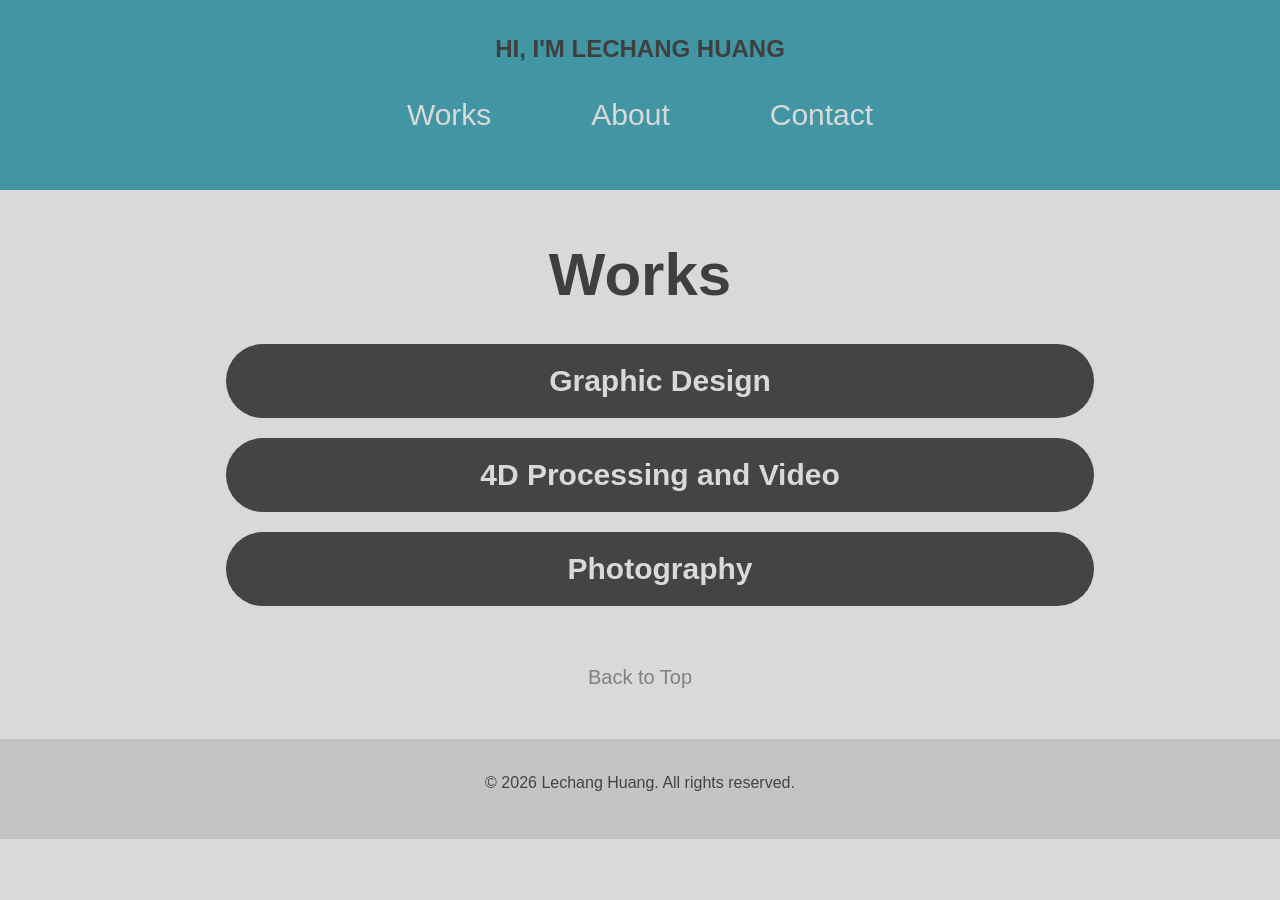
<file: docs/index.html>
<!DOCTYPE html>
<html lang="en">
<head>
    <meta charset="UTF-8">
    <meta name="viewport" content="width=device-width, initial-scale=1.0">
    <link rel="stylesheet" href="style.css">
    <title>Portfolio - Lechang Huang</title>
</head>
<body>
    <header>
        <div class="page-title">HI, I'M LECHANG HUANG</div>
        <nav>
            <ul>
                <li><a href="index.html">Works</a></li>
                <li><a href="about.html">About</a></li>
                <li><a href="contact.html">Contact</a></li>
            </ul>
        </nav>
    </header>

    <main>
        <h1 class="works-title">Works</h1>

        <div class="work-list">
            <a href="Graphic/Graphic.html" class="btn">Graphic Design</a>
            <a href="4D Processing/4Dworks.html" class="btn">4D Processing and Video</a>
            <a href="Photography/photo.html" class="btn">Photography</a>
        </div>

        <div class="back-top">
            <a href="#top">Back to Top</a>
        </div>
    </main>

    <footer>
        <p>&copy; 2026 Lechang Huang. All rights reserved.</p>
    </footer>

</body>
</html>
</file>
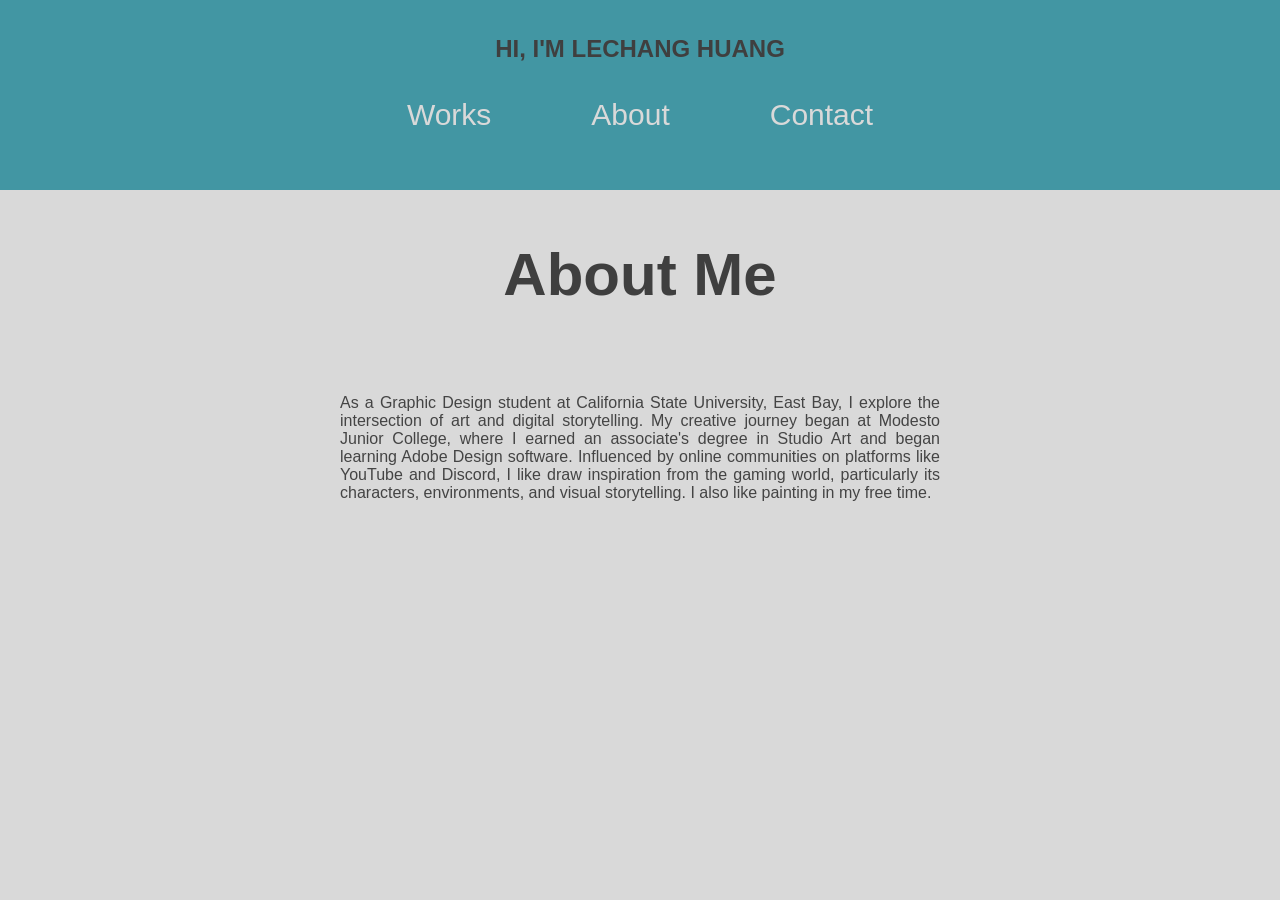
<file: docs/about.html>
<!DOCTYPE html>
<html lang="en">
<head>
    <meta charset="UTF-8">
    <meta name="viewport" content="width=device-width, initial-scale=1.0">
    <link rel="stylesheet" href="style.css">
    <title>Portfolio - Lechang Huang</title>
</head>
<body>
    <header>
        <div class="page-title">HI, I'M LECHANG HUANG</div>
        <nav>
            <ul>
                <li><a href="index.html">Works</a></li>
                <li><a href="about.html">About</a></li>
                <li><a href="contact.html">Contact</a></li>
            </ul>
        </nav>
    </header>

    <main>
        <h1 class="about-title">About Me</h1>
    </main>

    <div class="about-text">
        <p>
            As a Graphic Design student at California State University, East Bay, I explore the intersection of art and digital storytelling. My creative journey began at Modesto Junior College, where I earned an associate's degree in Studio Art and began learning Adobe Design software. Influenced by online communities on platforms like YouTube and Discord, I like draw inspiration from the gaming world, particularly its characters, environments, and visual storytelling. I also like painting in my free time.    
        </p>
    </div>

    <!-- <div class="back-top">
            <a href="#top">Back to Top</a>
    </div> -->
    
</body>
</html>
</file>
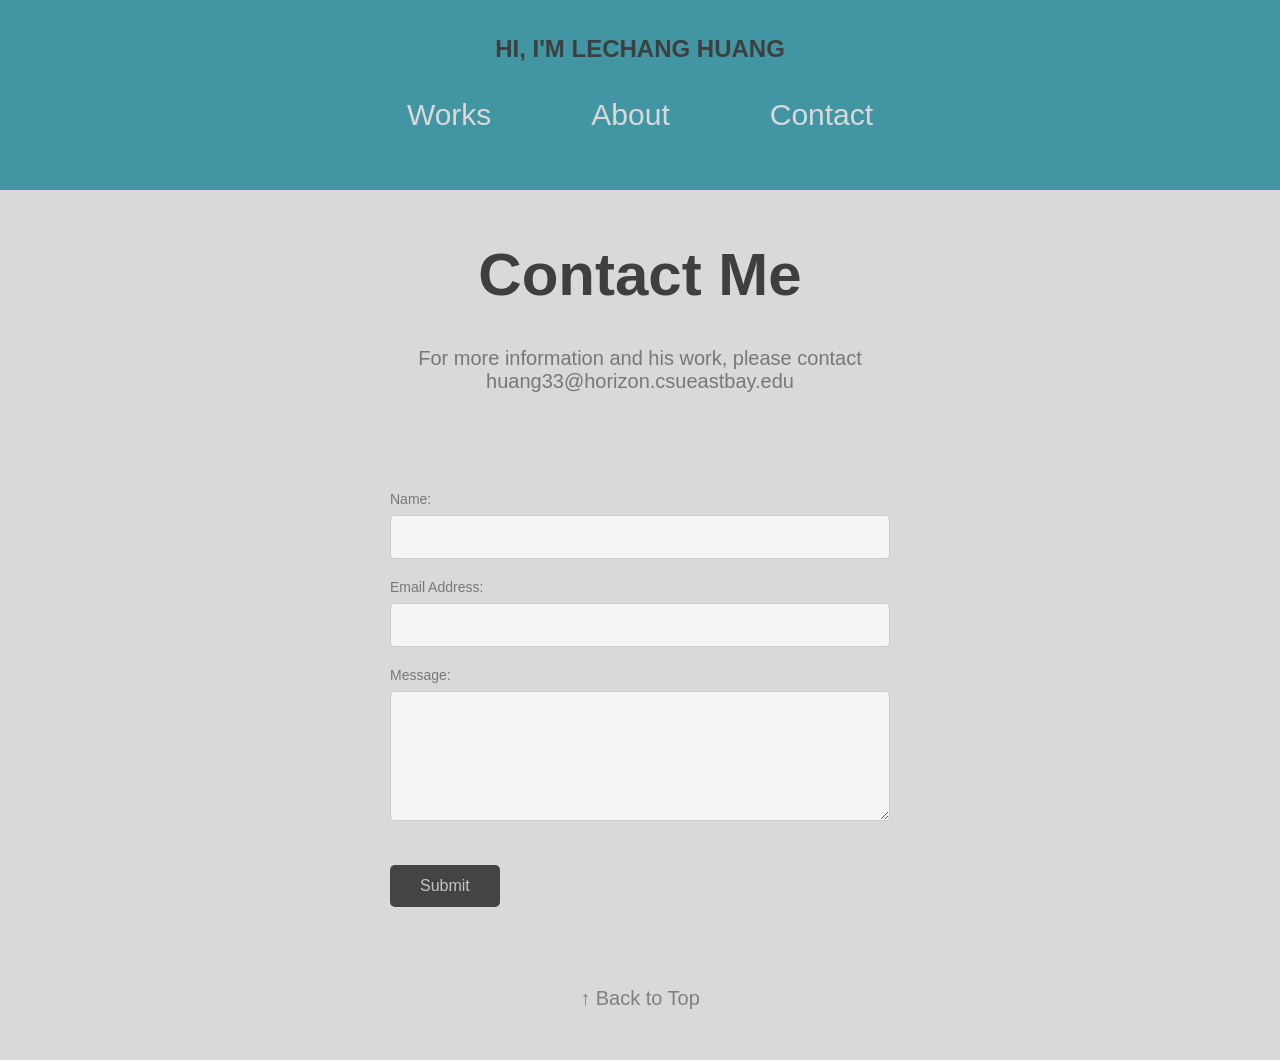
<file: docs/contact.html>
<!DOCTYPE html>
<html lang="en">
<head>
    <meta charset="UTF-8">
    <meta name="viewport" content="width=device-width, initial-scale=1.0">
    <link rel="stylesheet" href="style.css">
    <title>Portfolio - Lechang Huang</title>
</head>
<body>
        <header>
        <div class="page-title">HI, I'M LECHANG HUANG</div>
        <nav>
            <ul>
                <li><a href="index.html">Works</a></li>
                <li><a href="about.html">About</a></li>
                <li><a href="contact.html">Contact</a></li>
            </ul>
        </nav>
    </header>

    <main>
        <h1 class="contact-title">Contact Me</h1>
        <br>
        <p class="contact-text">For more information and his work, please contact</p>
         <p class="contact-text">huang33@horizon.csueastbay.edu</p>
        <br>
        <fieldset class="contact-form">
            <legend>Contact Form</legend>
                <label for="name">Name:</label>
                <input type="text" id="name" name="name" required>

                <label for="email">Email Address:</label>
                <input type="email" id="email" name="email" required>

                <label for="message">Message:</label>
                <textarea id="message" name="message" rows="4" required></textarea>

                <input type="submit" value="Submit">
        </fieldset>

        <p class="back-top">
            <a href="#top">↑ Back to Top</a>
        </p>

    </main>
    
</body>
</html>
</file>
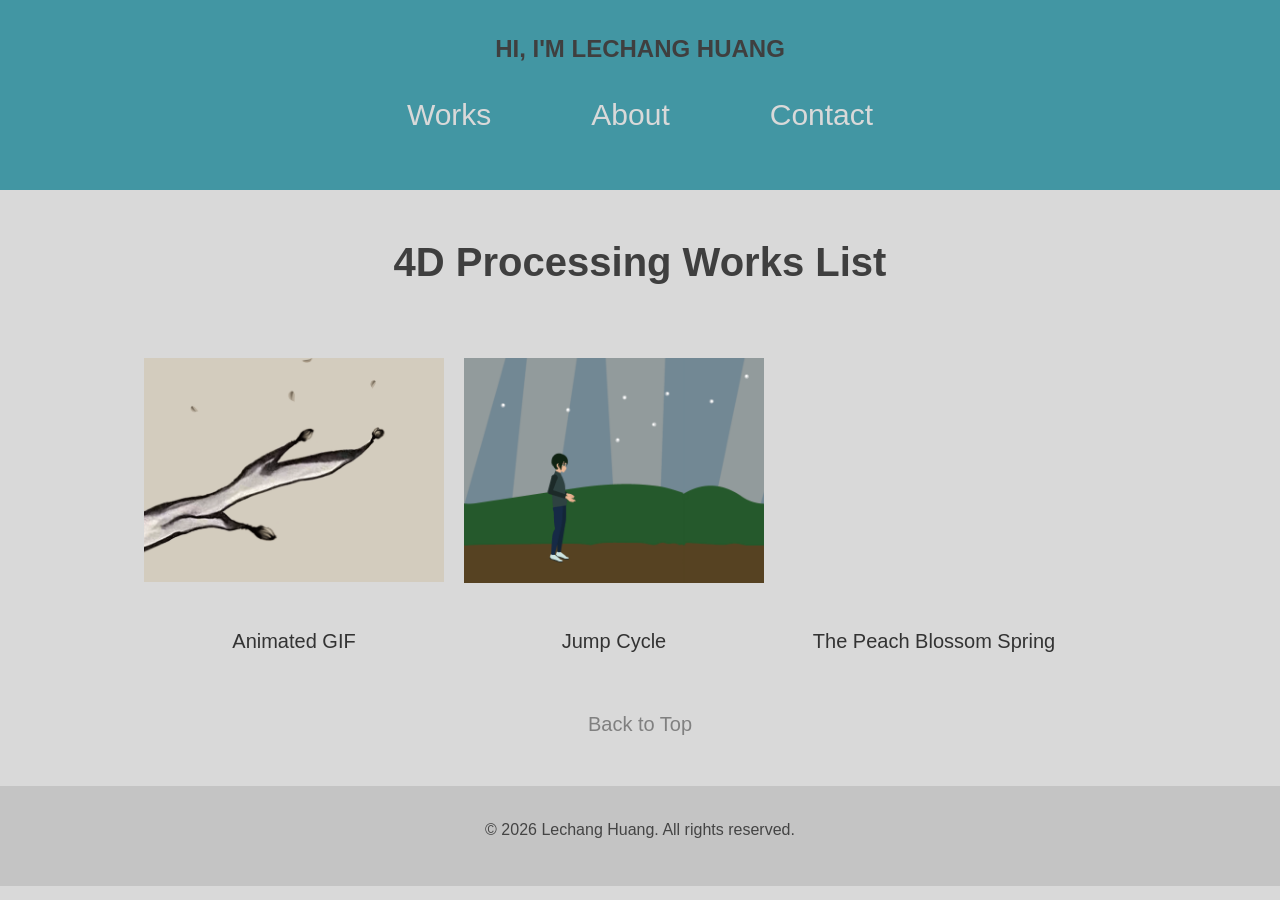
<file: docs/4D Processing/4Dworks.html>
<!DOCTYPE html>
<html lang="en">
<head>
    <meta charset="UTF-8">
    <meta name="viewport" content="width=device-width, initial-scale=1.0">
    <link rel="stylesheet" href="../style.css">
    <title>4D Processing</title>
</head>
<body>
    <header>
        <div class="page-title">HI, I'M LECHANG HUANG</div>
        <nav>
            <ul>
                <li><a href="../index.html">Works</a></li>
                <li><a href="../about.html">About</a></li>
                <li><a href="../contact.html">Contact</a></li>
            </ul>
        </nav>
    </header>
    
    <main>
        <p class="list-title">4D Processing Works List</p>
        <div class="IMG-box">
            <div class="card">
                <img src="Animated.gif" alt="Animated Image" class="work-image">
                <p class="name">Animated GIF</p>
            </div>

            <div class="card">
                <img src="JumpCycle.gif" alt="JumpCycle Image" class="work-image">
                <p class="name">Jump Cycle</p>
            </div>

            <div class="card">
                <iframe class="work-video" src="https://www.youtube.com/embed/VsA3sHYP1Jc" title="YouTube video player" frameborder="0" allow="accelerometer; autoplay; clipboard-write; encrypted-media; gyroscope; picture-in-picture; web-share" referrerpolicy="strict-origin-when-cross-origin" allowfullscreen>
                </iframe>
                <p class="name">The Peach Blossom Spring</p>
            </div>
        </div>

        
        <div class="back-top">
            <a href="#top">Back to Top</a>
        </div>        
    </main>

    <footer>
        <p>&copy; 2026 Lechang Huang. All rights reserved.</p>
    </footer>

</body>
</html>
</file>
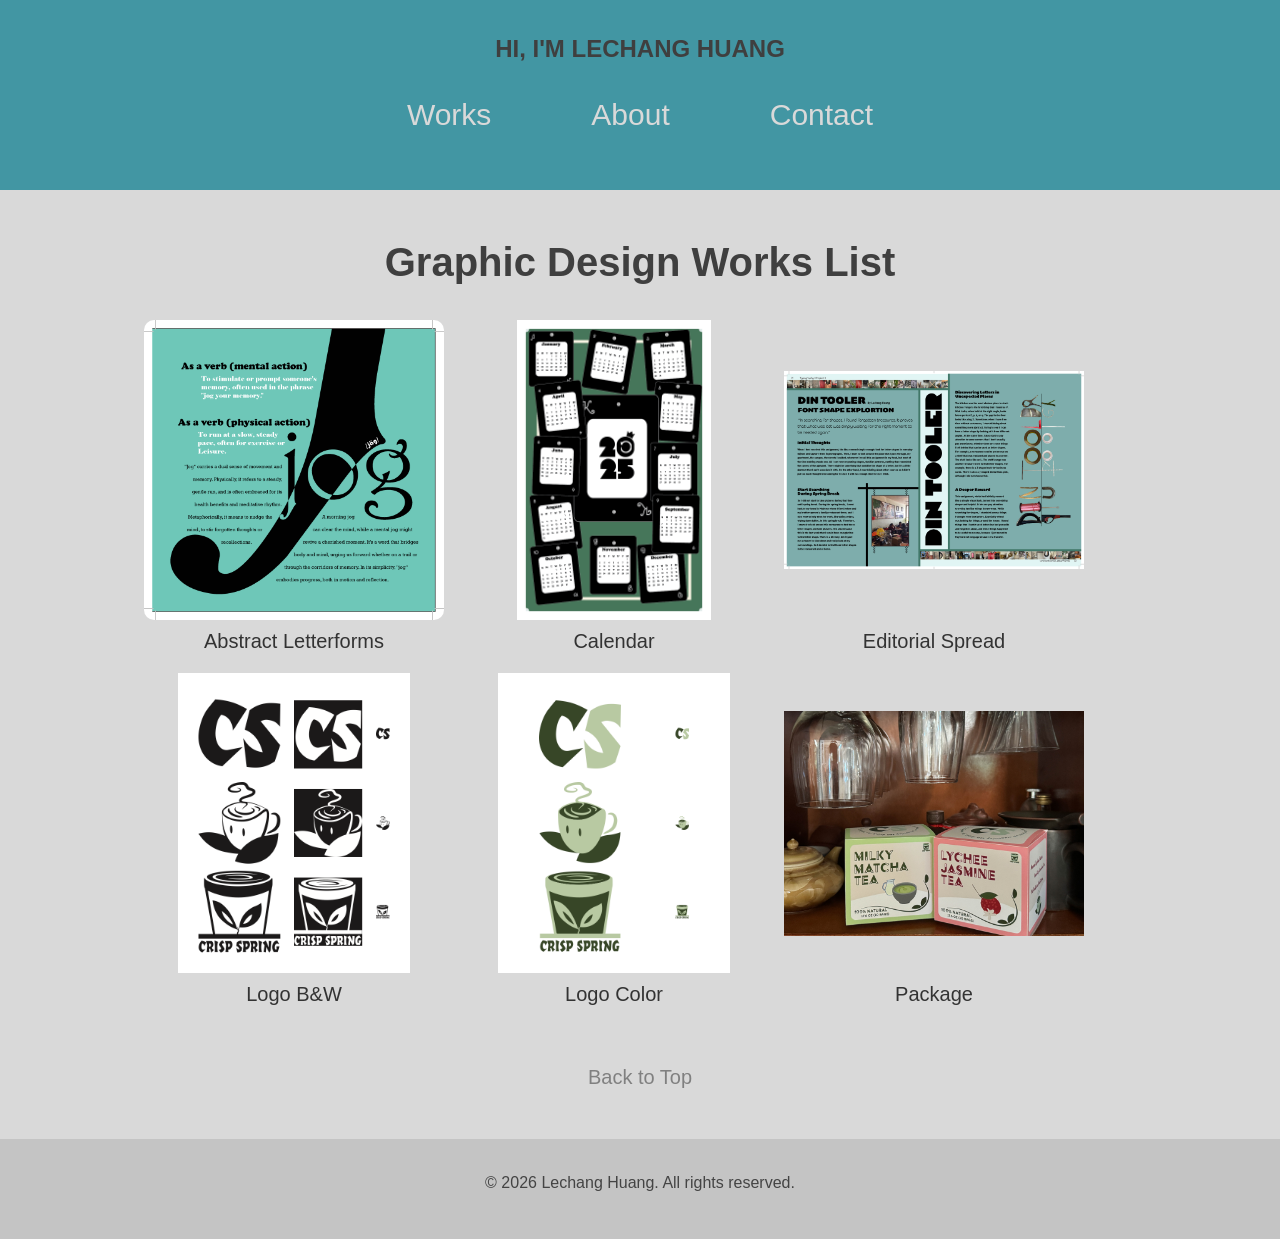
<file: docs/Graphic/Graphic.html>
<!DOCTYPE html>
<html lang="en">
<head>
    <meta charset="UTF-8">
    <meta name="viewport" content="width=device-width, initial-scale=1.0">
    <link rel="stylesheet" href="../style.css">
    <title>Graphic Design</title>
</head>
<body>
    <header>
        <div class="page-title">HI, I'M LECHANG HUANG</div>
        <nav>
            <ul>
                <li><a href="../index.html">Works</a></li>
                <li><a href="../about.html">About</a></li>
                <li><a href="../contact.html">Contact</a></li>
            </ul>
        </nav>
    </header>
    <main>
        <p class="list-title">Graphic Design Works List</p>
        <div class="IMG-box">
            <div class="card">
                <img src="Abstract_Letterfprms.png" alt="Abstract Letterforms Image" class="work-image">
                <p class="name">Abstract Letterforms</p>
            </div>
            <div class="card">
                <img src="Calendar.png" alt="Calendar Image" class="work-image">
                <p class="name">Calendar</p>
            </div>
            <div class="card">
                <img src="Editorial_Spread.png" alt="Editorial_Spread Image" class="work-image">
                <p class="name">Editorial Spread</p>
            </div>
            <div class="card">
                <img src="Logo_B&W.png" alt="logo Image" class="work-image">
                <p class="name">Logo B&W</p>
            </div>
            <div class="card">
                <img src="Logo_Color.png" alt="logo Image" class="work-image">
                <p class="name">Logo Color</p>
            </div>
            <div class="card">
                <img src="Package.jpg" alt="Package Image" class="work-image">
                <p class="name">Package</p>
            </div>

        </div>




        <div class="back-top">
            <a href="#top">Back to Top</a>
        </div>        
    </main>

    <footer>
        <p>&copy; 2026 Lechang Huang. All rights reserved.</p>
    </footer>    
</body>
</html>
</file>
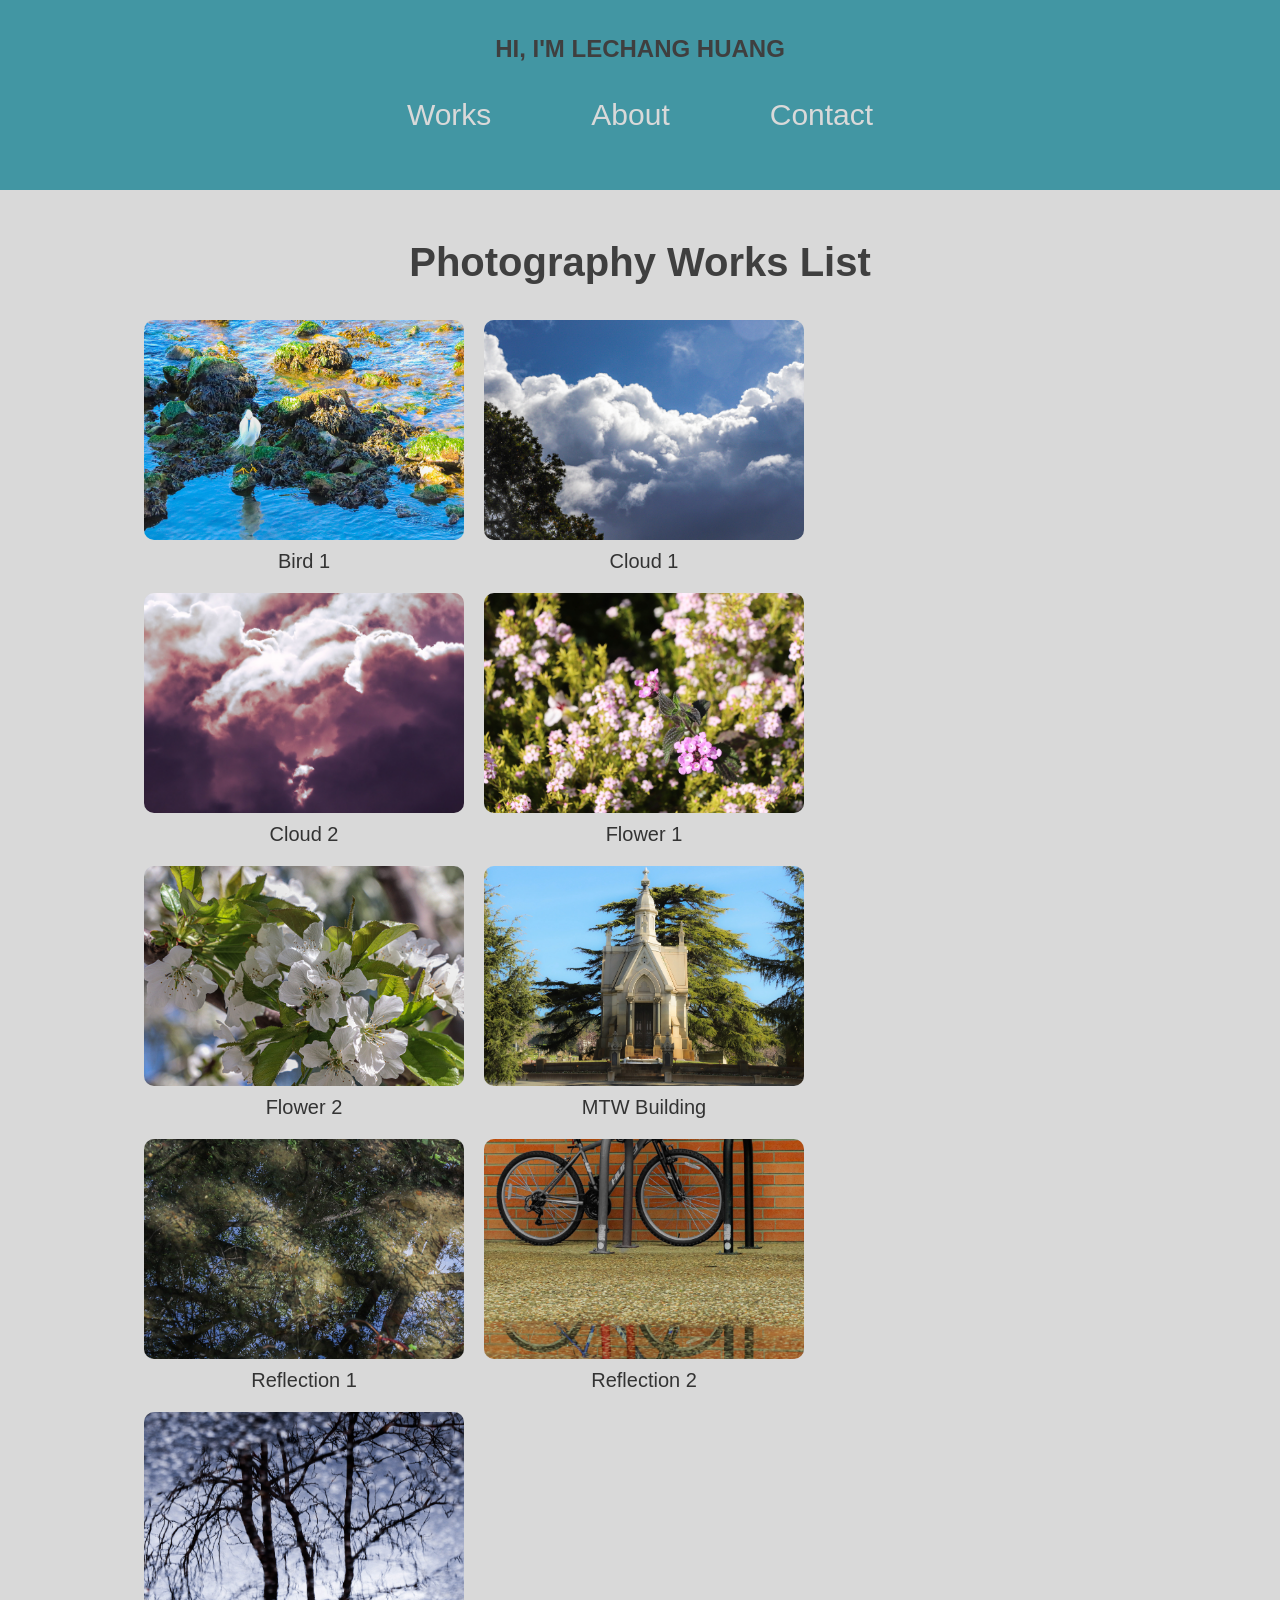
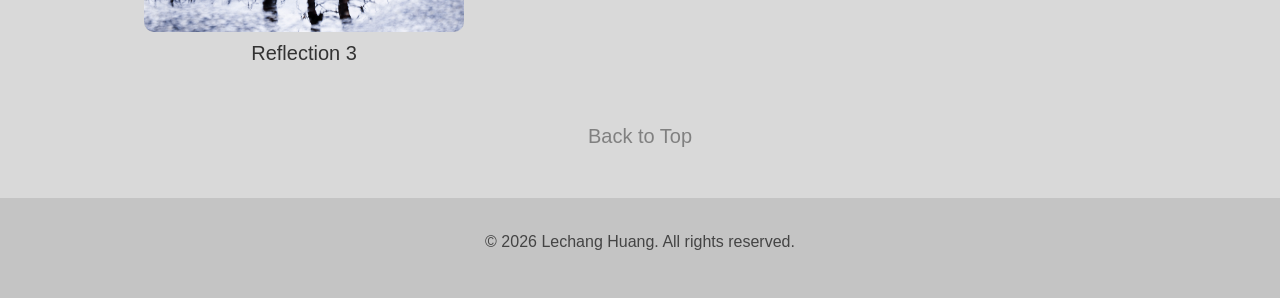
<file: docs/Photography/photo.html>
<!DOCTYPE html>
<html lang="en">
<head>
    <meta charset="UTF-8">
    <meta name="viewport" content="width=device-width, initial-scale=1.0">
    <link rel="stylesheet" href="../style.css">
    <title>Photography</title>
</head>
<body>
    <header>
        <div class="page-title">HI, I'M LECHANG HUANG</div>
        <nav>
            <ul>
                <li><a href="../index.html">Works</a></li>
                <li><a href="../about.html">About</a></li>
                <li><a href="../contact.html">Contact</a></li>
            </ul>
        </nav>
    </header>

    <main>
        <p class="list-title">Photography Works List</p>
        <div class="IMG-box">
            <div class="card">
                <img src="Bird_1.jpg" alt="Bird 1 Image" class="photo-image">
                <p class="name">Bird 1</p>
            </div>

            <div class="card">
                <img src="Cloud_1.jpg" alt="cloud 1 Image" class="photo-image">
                <p class="name">Cloud 1</p>
            </div>

            <div class="card">
                <img src="Cloud_2.jpg" alt="cloud 2 Image" class="photo-image">
                <p class="name">Cloud 2</p>
            </div>

            <div class="card">
                <img src="Flower_1.jpg" alt="flower 1 Image" class="photo-image">
                <p class="name">Flower 1</p>
            </div>

            <div class="card">
                <img src="Flower_2.jpg" alt="flower 2 Image" class="photo-image">
                <p class="name">Flower 2</p>
            </div>

            <div class="card">
                <img src="MTW_Building.jpg" alt="mtw building Image" class="photo-image">
                <p class="name">MTW Building</p>
            </div>

            <div class="card">
                <img src="Reflection_1.jpg" alt="relection 1 Image" class="photo-image">
                <p class="name">Reflection 1</p>
            </div>

            <div class="card">
                <img src="Reflection_2.jpg" alt="relection 2 Image" class="photo-image">
                <p class="name">Reflection 2</p>
            </div>

            <div class="card">
                <img src="Reflection3.jpg" alt="relection 3 Image" class="photo-image">
                <p class="name">Reflection 3</p>
            </div>
        </div>
        



        <div class="back-top">
            <a href="#top">Back to Top</a>
        </div>        
    </main>

    <footer>
        <p>&copy; 2026 Lechang Huang. All rights reserved.</p>
    </footer>
</body>
</html>
</file>
<file: docs/style.css>
*{
    margin: 0;
    padding: 0;
    box-sizing: border-box;
}

body{
    display: flex;
    flex-direction: column;
    font-family: Arial, Helvetica, sans-serif;
    background-color: #d9d9d9;
    color: #444;
}

header{
    background-color: #4296a3;
    height: 190px;
    width: 100%;
    text-align: center;
    padding-top: 35px;
}

footer{
    background-color: #c4c4c4;
    height: 100px;
    text-align: center;
    padding-top: 35px;
}

.page-title{
    font-size: 24px;
    font-weight: 700;
    color: #3f3f3f;
    margin-bottom: 35px;
}

nav ul{
    list-style: none;
    display: flex;
    justify-content: center;
    gap: 100px;
}

nav ul li a{
    text-decoration: none;
    font-size: 30px;
    font-weight: 300;
    color: #d9d9d9;
    transition: color 0.3s ease;
}

nav ul li a:hover{
    color: #444444;
}

main{
    flex: 1;
    padding: 50px 20px;
    text-align: center;
    background-color: #d9d9d9;
}

/* work-page */

.works-title{
    font-size: 60px;
    color: #3f3f3f;
    margin-bottom: 35px;
}

.work-list{
    width: 70%;
    max-width: 1000px;
    margin: 0 auto;
}

.btn{
    display: block;
    width: 100%;
    text-decoration: none;
    font-size: 30px;
    background-color: #444;
    font-weight: 700;
    color: #d9d9d9;
    padding: 20px 20px;
    border-radius: 999px;
    margin: 20px;
    transition: transform 0.3s ease, opacity 0.3s ease;
}

.btn:hover{
    transform: translateY(-3px);
    opacity: 0.8;
}

.back-top{
    margin-top: 60px;
    font-size: 20px;
    text-align: center;
}

.back-top a{
    color: gray;
    text-decoration: none;
}


/* About-page */

.about-title{
    font-size: 60px;
    color: #3f3f3f;
    margin-bottom: 35px;
}

.about-text{
    width: 600px;
    max-width: 90%;
    margin: 0 auto;
    text-align: justify;    
}

/* contact */
.contact-title{
    font-size: 60px;
    text-align: center;
    color: #3f3f3f;
    margin-bottom: 20px;
}

.contact-text{
    font-size: 20px;
    width: 900px;
    max-width: 90%;
    margin: 0 auto;
    text-align: center;    
    color: rgb(121, 119, 119);
}

.contact-form{
    width: 500px;
    max-width: 90%;
    text-align: left;
    margin: 80px auto 0 auto;    
    border: none;
    padding: 0;

}

.contact-form input, .contact-form textarea{
    width: 100%;
    box-sizing: border-box;
    background-color: #f5f5f5;
    padding: 12px;
    margin-bottom: 20px;
    border: 1px solid #ccc;
    border-radius: 4px;
    font-size: 16px;
}

.contact-form textarea{
    height: 130px;
}

.contact-form label{
  display: block;
  font-size: 14px;
  color: rgb(121,119,119);
  margin-bottom: 8px;
}

fieldset.contact-form{
    border: none;
}

.contact-form legend{
    display: none;
}

.contact-form input[type="submit"]{
    width: auto;
    display: inline-block;
    border: none;
    padding: 12px 30px;
    cursor: pointer;
    color: #c4c4c4;
    background-color: #444;
    transition: transform 0.3s ease;
    margin-top: 20px;
    border-radius: 5px;
}

.contact-form input[type="submit"]:hover{
    background-color: #b2b2b2;
    color: rgb(31, 31, 31);
    transform: translateY(-1px);
}


/* worklist overall */
.list-title{
    font-size: 40px;
    color: #3f3f3f;
    margin-bottom: 35px;
    font-weight: bolder;
}

.IMG-box{
    width: 80%;
    max-width: 1000px;
    margin: 0 auto;
    display: flex;
    flex-wrap: wrap;
    align-items: center;
    gap: 20px;
    justify-content: flex-start;
}

.work-image{
    width: 300px;
    height: 300px;
    border-radius: 10px;
    cursor: pointer;
    transition: transform 0.3s ease;
    object-fit: contain;
}

.work-video{
    width: 300px;
    height: 300px;
    border-radius: 10px;
}

.photo-image{
    width: 320px;
    height: 220px;
    border-radius: 10px;
    cursor: pointer;
    transition: transform 0.3s ease;
    object-fit: cover;
}

.photo-image:hover{
    transform: scale(1.05);
}
.work-image:hover{
    transform: scale(1.05);
}

.card{
    display: flex;
    flex-direction: column;
    align-items: center;
}

.name{
    font-family:'Segoe UI', Tahoma, Geneva, Verdana, sans-serif;
    margin-top: 10px;
    font-size: 20px;
    color: #333;
}
</file>
